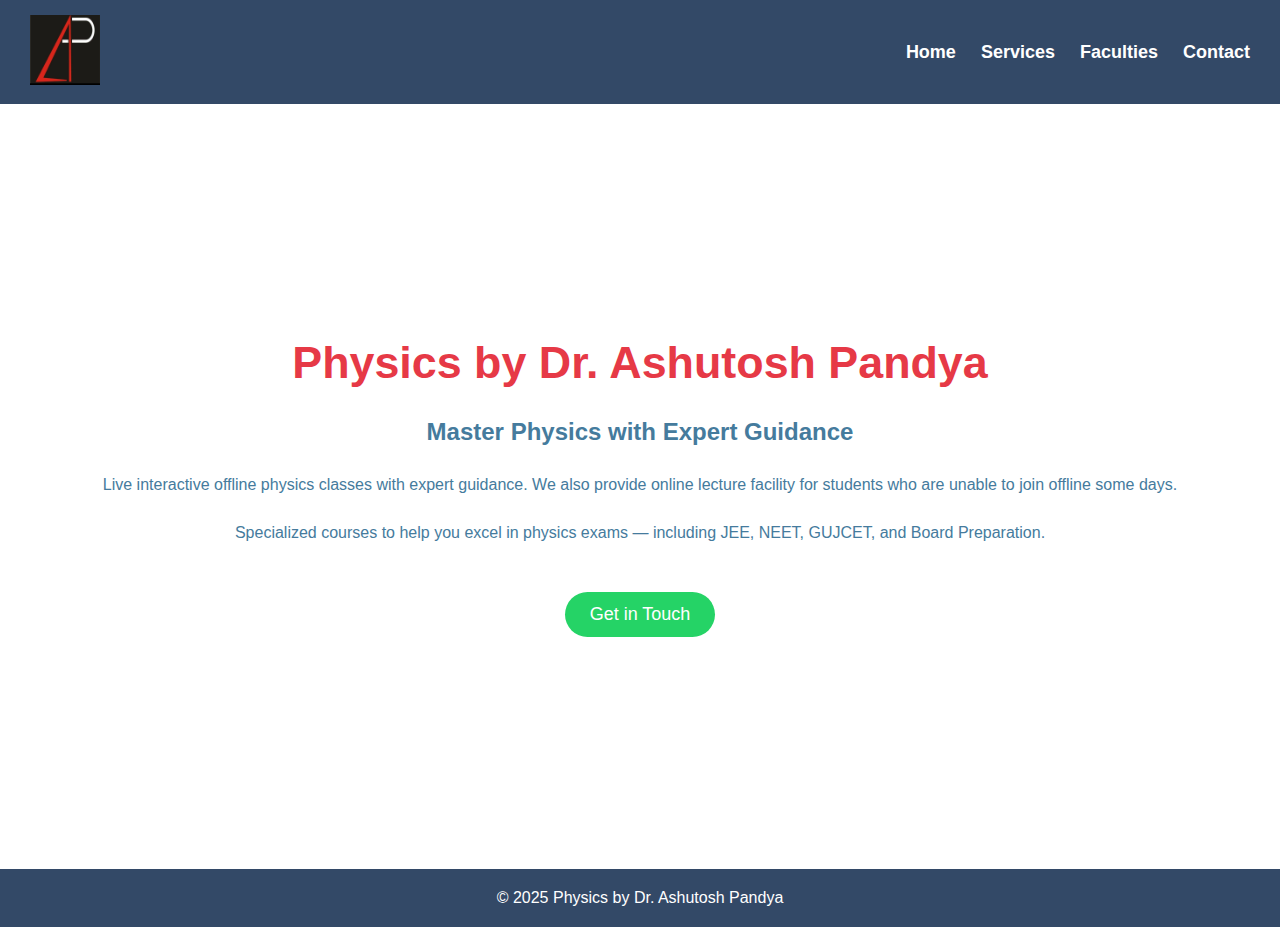
<file: index.html>
<!DOCTYPE html>
<html lang="en">
<head>
  <meta charset="UTF-8" />
  <meta name="viewport" content="width=device-width, initial-scale=1.0"/>
  <title>Physics by Dr. Ashutosh Pandya</title>
  <link rel="stylesheet" href="style1.css" />
</head>
<body>

  <!-- Header -->
  <header>
    <div class="logo">
      <img src="logo.jpg" alt="Logo" />
    </div>

    

    <nav>
      <ul class="nav-links" id="navLinks">
        <li><a href="index.html">Home</a></li>
        <li><a href="services.html">Services</a></li>
        <li><a href="faculties.html">Faculties</a></li>
        <li><a href="contact.html">Contact</a></li>
      </ul>
       <!-- Hamburger Icon (Only for Mobile) -->
       <button class="hamburger" onclick="toggleMenu()">☰</button>
    </nav>
  </header>

  <!-- Institution Name Section -->
  <section class="hero">
    <h1>Physics by Dr. Ashutosh Pandya</h1>
    <h2>Master Physics with Expert Guidance</h2>
    <p>Live interactive offline physics classes with expert guidance. 
    We also provide online lecture facility for students who are unable 
    to join offline some days.</p>
    <p>Specialized courses to help you excel in physics exams — including 
    JEE, NEET, GUJCET, and Board Preparation.</p>
    <a href="https://wa.me/9638074185" class="cta-button" target="_blank" rel="noopener noreferrer">
        Get in Touch
    </a>
    
  </section>

  <!-- Footer -->
  <footer>
    <p>&copy; 2025 Physics by Dr. Ashutosh Pandya</p>
  </footer>

  <script src="script.js"></script>
</body>
</html>
</file>
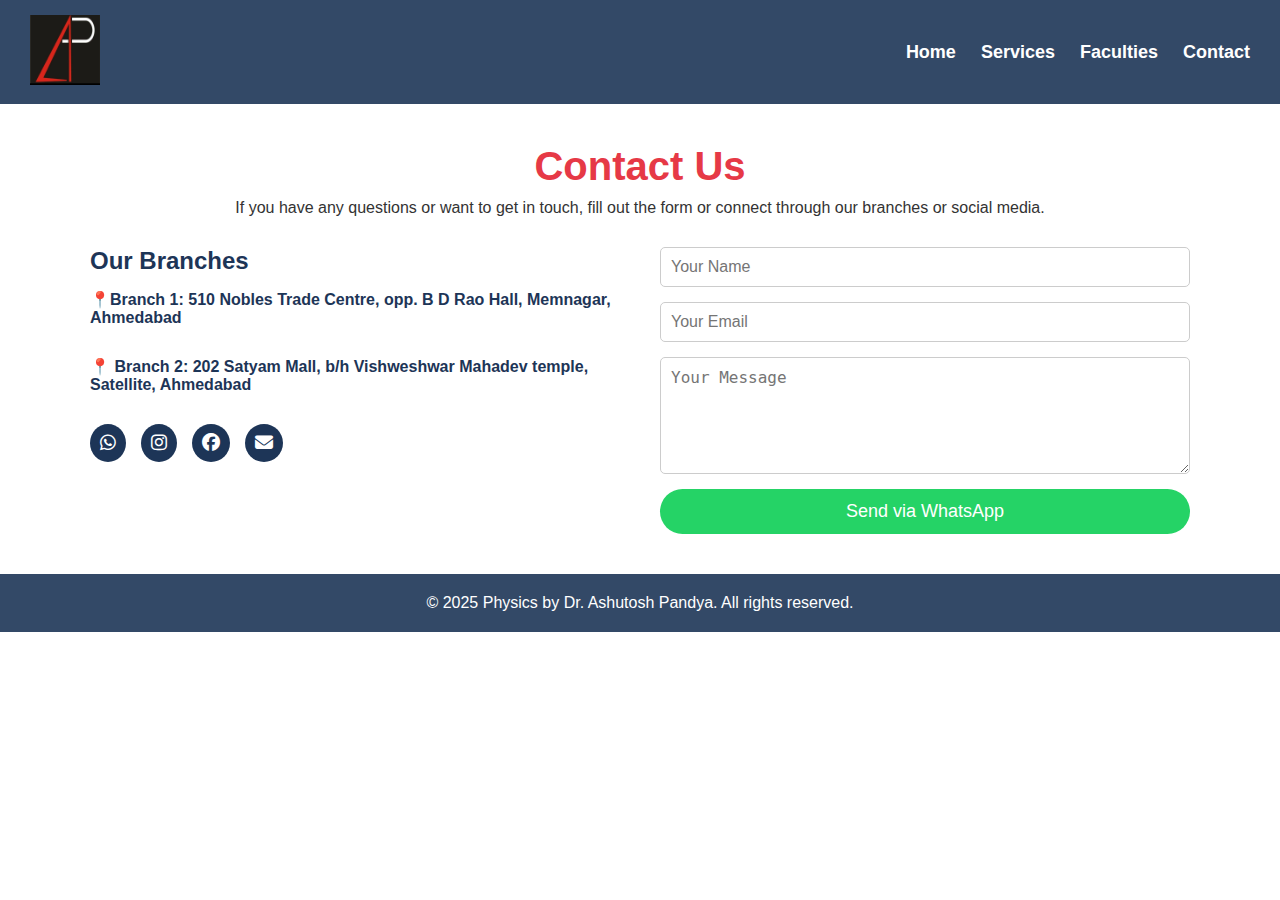
<file: contact.html>
<!DOCTYPE html>
<html lang="en">
<head>
  <meta charset="UTF-8" />
  <meta name="viewport" content="width=device-width, initial-scale=1.0"/>
  <title>Contact Us - Physics by Dr. Ashutosh Pandya</title>
  <link rel="stylesheet" href="style4.css"/>
  <link rel="stylesheet" href="https://cdnjs.cloudflare.com/ajax/libs/font-awesome/6.5.0/css/all.min.css"/>
</head>
<body>

<header>
  <div class="logo">
    <img src="logo.jpg" alt="Logo" />
  </div>
  <nav>
    <ul class="nav-links" id="navLinks">
      <li><a href="index.html">Home</a></li>
      <li><a href="services.html">Services</a></li>
      <li><a href="faculties.html">Faculties</a></li>
      <li><a href="contact.html">Contact</a></li>
    </ul>
    <button class="hamburger" onclick="toggleMenu()">☰</button>
  </nav>
</header>

<section class="contact-section">
  <h1>Contact Us</h1>
  <p>If you have any questions or want to get in touch, fill out the form or connect through our branches or social media.</p>

  <div class="contact-container">
    <div class="contact-info">
      <h2>Our Branches</h2>
      <p>
        <a href="https://maps.app.goo.gl/aYnJNkE4rkfMNM5x9?g_st=ac" target="_blank">
          📍Branch 1: 510 Nobles Trade Centre, opp. B D Rao Hall, Memnagar, Ahmedabad
        </a>
      </p>
      <p>
        <a href="https://maps.app.goo.gl/42LSgQbaMbcn9ucy5?g_st=aw" target="_blank">
          📍 Branch 2: 202 Satyam Mall, b/h Vishweshwar Mahadev temple, Satellite, Ahmedabad
        </a>
      </p>

      <div class="social-icons">
        <a href="https://wa.me/919638074185" target="_blank"><i class="fab fa-whatsapp"></i></a>
        <a href="https://www.instagram.com/physicsbydr.ashutoshpandya" target="_blank"><i class="fab fa-instagram"></i></a>
        <a href="https://www.facebook.com/PhysicsByAshutoshPandya "target="_blank"><i class="fab fa-facebook"></i></a>
        <a href="mailto:physicsbyashutosh@gmail.com"><i class="fas fa-envelope"></i></a>
      </div>
    </div>

    <form class="contact-form" onsubmit="sendWhatsApp(); return false;">
      <input type="text" id="name" placeholder="Your Name" required />
      <input type="email" id="email" placeholder="Your Email" required />
      <textarea id="message" rows="5" placeholder="Your Message" required></textarea>
      <button type="submit">Send via WhatsApp</button>
    </form>
  </div>
</section>

<footer>
  <p>&copy; 2025 Physics by Dr. Ashutosh Pandya. All rights reserved.</p>
</footer>

<script>
  function toggleMenu() {
    document.getElementById("navLinks").classList.toggle("show");
  }

  function sendWhatsApp() {
    const name = document.getElementById("name").value.trim();
    const email = document.getElementById("email").value.trim();
    const message = document.getElementById("message").value.trim();

    const text = `Hello, I am ${name}%0AEmail: ${email}%0A%0A${message}`;
    const phoneNumber = "919638074185"; // With country code (91 for India)

    const url = `https://wa.me/${phoneNumber}?text=${text}`;
    window.open(url, "_blank");
  }
</script>

</body>
</html>
</file>
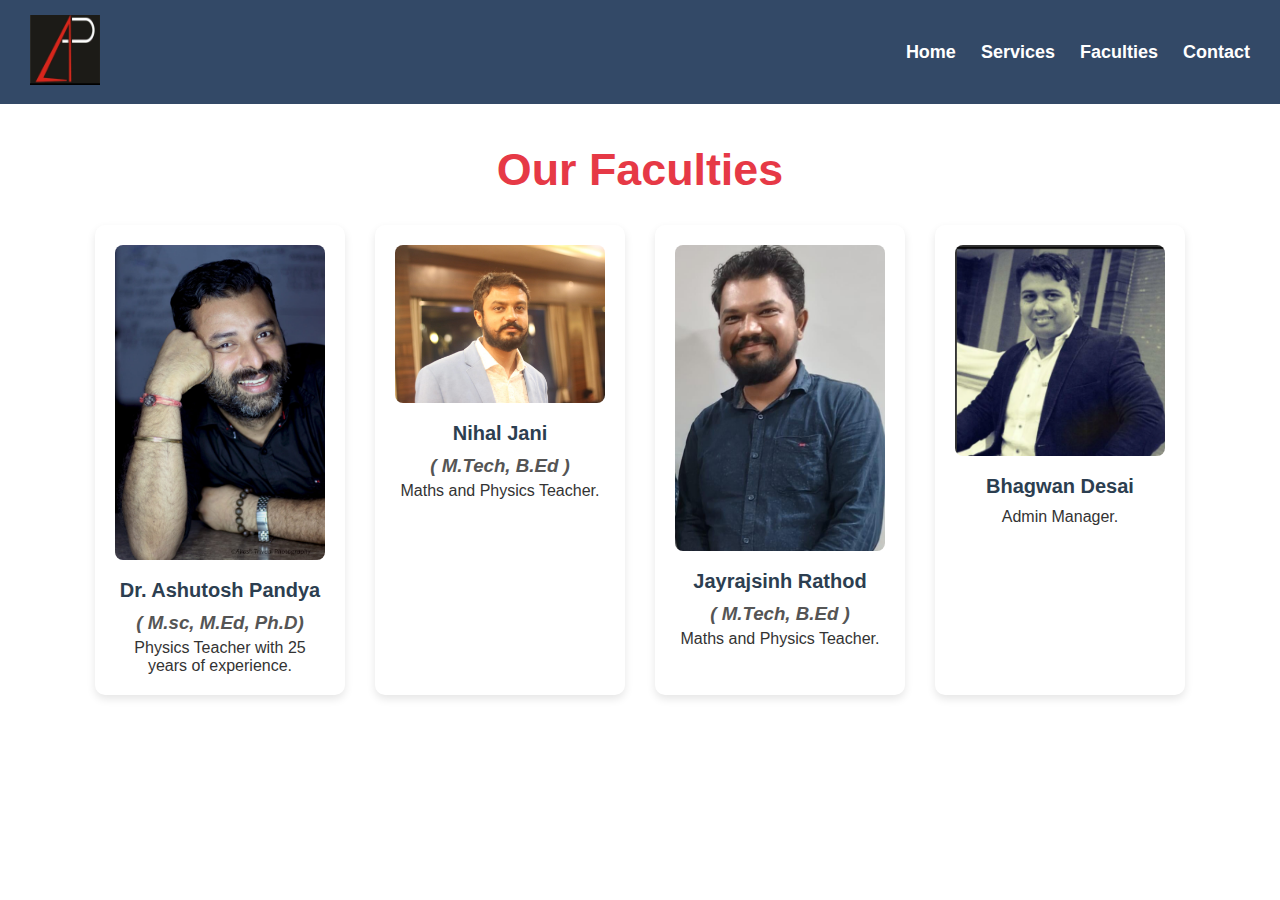
<file: faculties.html>
<!DOCTYPE html>
<html lang="en">
<head>
  <meta charset="UTF-8" />
  <meta name="viewport" content="width=device-width, initial-scale=1.0" />
  <title>Faculties - Physics by Dr. Ashutosh Pandya</title>
  <link rel="stylesheet" href="style3.css" />
</head>
<body>
  <header>
    <div class="logo">
      <img src="logo.jpg" alt="Logo" />
    </div>

    

    <nav>
      <ul class="nav-links" id="navLinks">
        <li><a href="index.html">Home</a></li>
        <li><a href="services.html">Services</a></li>
        <li><a href="faculties.html">Faculties</a></li>
        <li><a href="contact.html">Contact</a></li>
      </ul>
       <!-- Hamburger Icon (Only for Mobile) -->
       <button class="hamburger" onclick="toggleMenu()">☰</button>
    </nav>
  </header>

  <section class="faculty-section">
    <h1>Our Faculties</h1>
    <div class="faculty-container">
      <div class="faculty-card">
        <img src="Ashutosh_pandya.jpg" alt="Dr. Ashutosh Pandya" />
        <h2>Dr. Ashutosh Pandya</h2>
        <h3 class="qualification">( M.sc, M.Ed, Ph.D)</h3>
        <p>Physics Teacher with 25 years of experience.</p>
      </div>
      <div class="faculty-card">
        <img src="Nihal_Jani.jpg" alt="Nihal Jani" />
        <h2>Nihal Jani</h2>
        <h3 class="qualification">( M.Tech, B.Ed )</h3>
        <p>Maths and Physics Teacher.</p>
      </div>
      <div class="faculty-card">
        <img src="jayrajsinh_rathod.jpg" alt="Jayrajsinh Rathod" />
        <h2>Jayrajsinh Rathod</h2>
        <h3 class="qualification">( M.Tech, B.Ed )</h3>
        <p>Maths and Physics Teacher.</p>
      </div>
      <div class="faculty-card">
        <img src="Bhagwan_desai.jpg" alt="Bhagwan Desai" />
        <h2>Bhagwan Desai</h2>
        <p>Admin Manager.</p>
      </div>
    </div>
  </section>

  <script>
    function toggleMenu() {
      const navLinks = document.querySelector('.nav-links');
      navLinks.classList.toggle('show');
    }
  </script>
</body>
</html>
</file>
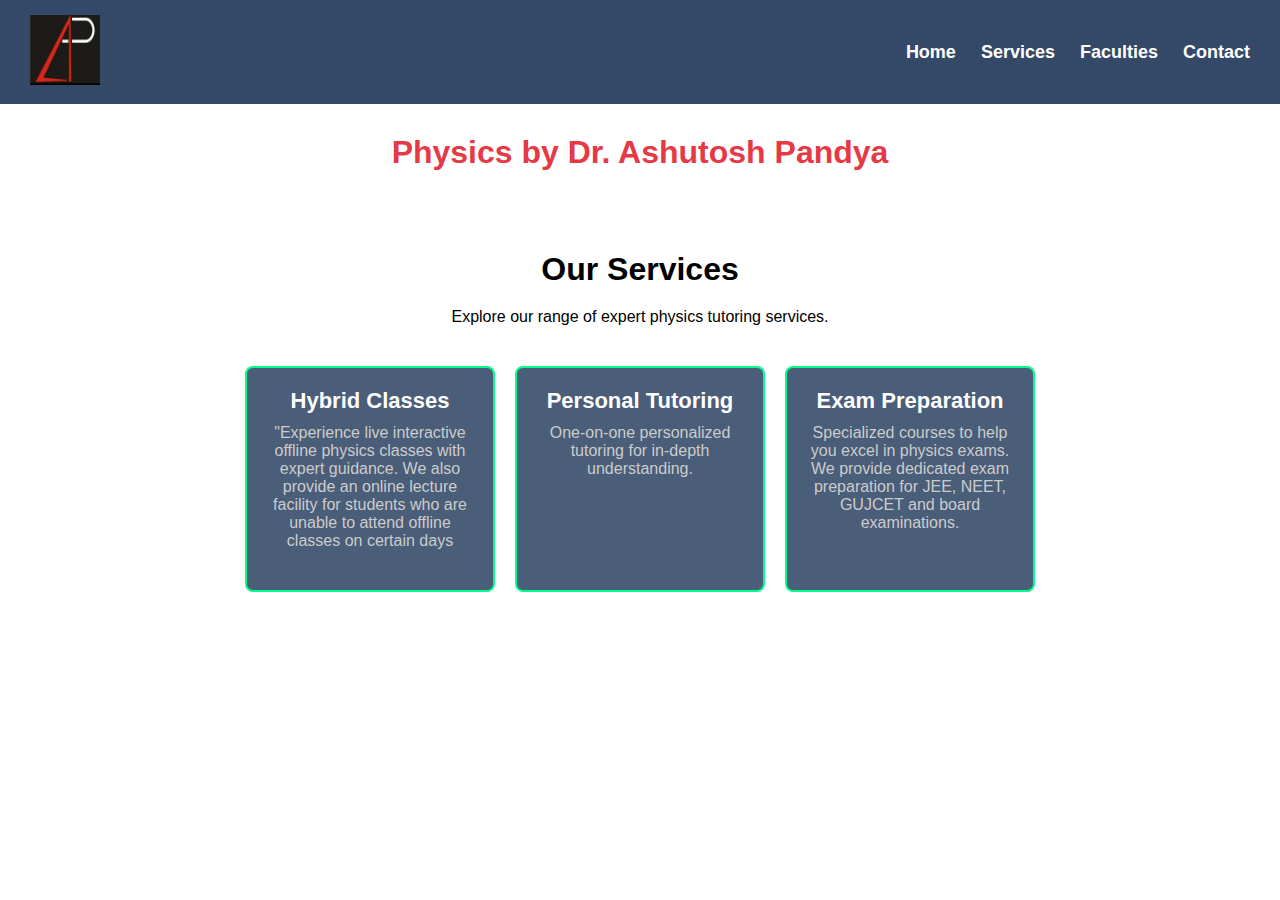
<file: services.html>
<!DOCTYPE html>
<html lang="en">
<head>
    <meta charset="UTF-8">
    <meta name="viewport" content="width=device-width, initial-scale=1.0">
    <title>Services - Physics by Dr. Ashutosh Pandya</title>
    <link rel="stylesheet" href="style2.css">
</head>
<body>
    <header>
        <div class="logo">
          <img src="logo.jpg" alt="Logo" />
        </div>
    
        
    
        <nav>
          <ul class="nav-links" id="navLinks">
            <li><a href="index.html">Home</a></li>
            <li><a href="services.html">Services</a></li>
            <li><a href="faculties.html">Faculties</a></li>
            <li><a href="contact.html">Contact</a></li>
          </ul>
           <!-- Hamburger Icon (Only for Mobile) -->
           <button class="hamburger" onclick="toggleMenu()">☰</button>
        </nav>
      </header>
    
    
      <h1>Physics by Dr. Ashutosh Pandya</h1>
    <!-- Services Section -->
    <section class="services">
        <h1>Our Services</h1>
        <p>Explore our range of expert physics tutoring services.</p>

        <div class="services-container">
            <div class="service-box">
                <h2>Hybrid  Classes</h2>
                <p>"Experience live interactive offline physics classes with expert guidance. We also provide an online lecture facility for students who are unable to attend offline classes on certain days</p>
            </div>
            <div class="service-box">
                <h2>Personal Tutoring</h2>
                <p>One-on-one personalized tutoring for in-depth understanding.</p>
            </div>
            <div class="service-box">
                <h2>Exam Preparation</h2>
                <p>Specialized courses to help you excel in physics exams. We provide dedicated exam preparation for JEE, NEET, GUJCET and board examinations.</p>
            </div>
        </div>
    </section>
    <script src="script.js" defer></script>
</body>
</html>
</file>
<file: style1.css>
* {
    margin: 0;
    padding: 0;
    box-sizing: border-box;
  }
  
  body {
    font-family: 'Poppins', sans-serif;
    background-color: white;

  }
  
  /* Header/Navbar */
  header {
    display: flex;
    justify-content: space-between;
    align-items: center;
    background: rgba(29, 53, 87, 0.9);
    padding: 15px 30px;
    position: relative;
  }
  
  .logo img {
    height: 70px;
    width: auto;
  }
  
  /* Nav links */
  .nav-links {
    list-style: none;
    display: flex;
    gap: 25px;
  }
  
  .nav-links li a {
    color: white;
    text-decoration: none;
    font-weight: bold;
    font-size: 18px;
  }
  
  .nav-links li a:hover {
    color: #25D366;
  }
  
  /* Hamburger Menu */
 /* Adjust Hamburger Menu Position */


  
  /* Hero Section */
  .hero {
    display: flex;
    flex-direction: column;
    align-items: center;
    justify-content: center;
    height: 85vh;
    text-align: center;
    padding: 20px;
    color: #457b9d;
   
}



/* Ensure text stays within bounds */
.hero h1, .hero h2, .hero p {
    max-width: 90%;
    word-wrap: break-word;
        border-bottom: 2px ; /* Adds a separator line */
        padding-bottom: 10px;
        margin-bottom: 20px;  
}
.hero h1{
    color:#e63946;
    font-size: 2.8rem;
    
}
  
  .cta-button {
    background-color: #25D366;
    color: white;
    padding: 12px 25px;
    text-decoration: none;
    font-size: 18px;
    border-radius: 50px;
    display: inline-block;
    margin-top: 20px;
    transition: 0.3s;
  }
  
  .cta-button:hover {
    background-color: #1EBE57;
    transform: scale(1.05);
  }
  
  /* Footer */
  footer {
    text-align: center;
    padding: 20px;
    background: rgba(29, 53, 87, 0.9);
    color: white;
  }
  .hamburger {
    display: none; /* This ensures it's not shown on larger screens */
}
  
  /* Responsive Styles */
  @media (max-width: 768px) {
    .hamburger {
        display: block;
        font-size: 30px;
        cursor: pointer;
        color: white; /* Ensures the icon is visible */
        position: absolute;
        right: 20px;
        top: 50%;
        transform: translateY(-50%);
        background: none; /* Removes any background */
        border: none;
    }
    header{
        background: rgba(29, 53, 87, 0.7);
        padding: 10px 20px;
        position: relative;
        z-index: 10;
    }

    /* Styling the hamburger icon */
    .hamburger span {
        display: block;
        width: 30px;
        height: 4px;
        margin: 6px auto;
        background-color: white; /* Ensures bars are white */
    }
    .nav-links {
      display: none;
      flex-direction: column;
      background: rgba(29, 53, 87, 0.5);
      position: absolute;
      top: 74px;
      right: 0;
      width: 100%;
      text-align: center;
      /* padding: 15px 0; */
    }
  
    .nav-links.show {
      display: flex;
    }
  
    .hamburger {
      display: block;
    }
  
    .hero h1 {
      font-size: 30px;
    }
  
    .hero h2 {
      font-size: 20px;
    }
  
    .hero p {
      font-size: 14px;
      padding: 0 10px;
    }
  
    .logo img {
      height: 50px;
    }
    footer{
        background: rgba(29, 53, 87, 0.7);
    }
  }
</file>
<file: style4.css>
* {
    margin: 0;
    padding: 0;
    box-sizing: border-box;
  }
  
  body {
    font-family: 'Poppins', sans-serif;
    background-color: white;
  }
  
  /* Header/Navbar */
  header {
    display: flex;
    justify-content: space-between;
    align-items: center;
    background: rgba(29, 53, 87, 0.9);
    padding: 15px 30px;
    position: relative;
  }
  
  .logo img {
    height: 70px;
    width: auto;
  }
  
  .nav-links {
    list-style: none;
    display: flex;
    gap: 25px;
  }
  
  .nav-links li a {
    color: white;
    text-decoration: none;
    font-weight: bold;
    font-size: 18px;
  }
  
  .nav-links li a:hover {
    color: #25D366;
  }
  
  /* Hamburger */
  .hamburger {
    display: none;
    font-size: 30px;
    cursor: pointer;
    color: white;
    position: absolute;
    right: 20px;
    top: 50%;
    transform: translateY(-50%);
    background: none;
    border: none;
  }
  
  /* Contact Section */
  .contact-section {
    padding: 40px 20px;
    text-align: center;
  }
  
  .contact-section h1 {
    font-size: 2.5rem;
    color: #e63946;
    margin-bottom: 10px;
  }
  
  .contact-section p {
    font-size: 16px;
    margin-bottom: 30px;
    color: #333;
  }
  
  /* Contact Container */
  .contact-container {
    display: flex;
    justify-content: space-between;
    gap: 40px;
    flex-wrap: wrap;
    max-width: 1100px;
    margin: 0 auto;
  }
  
  /* Contact Info */
  .contact-info {
    flex: 1;
    text-align: left;
  }
  
  .contact-info h2 {
    font-size: 1.5rem;
    color: #1d3557;
    margin-bottom: 15px;
  }
  
  .contact-info p a {
    text-decoration: none;
    color: #1d3557;
    display: block;
    margin-bottom: 10px;
    font-weight: bold;
  }
  
  .contact-info p a:hover {
    color: #25D366;
  }
  
  .social-icons {
    display: flex;
    gap: 15px;
    margin-top: 20px;
  }
  
  .social-icons a {
    color: white;
    background: #1d3557;
    padding: 10px;
    border-radius: 50%;
    font-size: 18px;
    display: inline-flex;
    align-items: center;
    justify-content: center;
    text-decoration: none;
  }
  
  .social-icons a:hover {
    background-color: #25D366;
  }
  
  /* Contact Form */
  .contact-form {
    flex: 1;
    display: flex;
    flex-direction: column;
    gap: 15px;
  }
  
  .contact-form input,
  .contact-form textarea {
    padding: 10px;
    border: 1px solid #ccc;
    font-size: 16px;
    width: 100%;
    border-radius: 5px;
    outline: none;
  }
  
  .contact-form button {
    background-color: #25D366;
    color: white;
    font-size: 18px;
    padding: 12px;
    border: none;
    border-radius: 25px;
    cursor: pointer;
    transition: background 0.3s ease;
  }
  
  .contact-form button:hover {
    background-color: #1EBE57;
  }
  
  /* Footer */
  footer {
    text-align: center;
    padding: 20px;
    background: rgba(29, 53, 87, 0.9);
    color: white;
  }
  
  /* Responsive */
  @media (max-width: 768px) {
    .hamburger {
      display: block;
    }
  
    .nav-links {
      display: none;
      flex-direction: column;
      background: rgba(29, 53, 87, 0.5);
      position: absolute;
      top: 74px;
      right: 0;
      width: 100%;
      text-align: center;
    }
  
    .nav-links.show {
      display: flex;
    }
  
    .logo img {
      height: 50px;
    }
    header{
        background: rgba(29, 53, 87, 0.7);
        padding: 10px 20px;
        position: relative;
        z-index: 10;
    }
    .contact-container {
      flex-direction: column;
      gap: 30px;
    }
  
    footer {
      background: rgba(29, 53, 87, 0.7);
    }
  }
</file>
<file: style3.css>
* {
  margin: 0;
  padding: 0;
  box-sizing: border-box;
}

body {
  font-family: 'Poppins', sans-serif;
  background-color: white;
  color: #333;
}

/* Header/Navbar */
header {
  display: flex;
  justify-content: space-between;
  align-items: center;
  background: rgba(29, 53, 87, 0.9);
  padding: 15px 30px;
  position: relative;
}

.logo img {
  height: 70px;
  width: auto;
}

.nav-links {
  list-style: none;
  display: flex;
  gap: 25px;
}

.nav-links li a {
  color: white;
  text-decoration: none;
  font-weight: bold;
  font-size: 18px;
}

.nav-links li a:hover,
.nav-links li a.active {
  color: #25D366;
}

/* Hamburger */
.hamburger {
  display: none;
  font-size: 30px;
  cursor: pointer;
  color: white;
  position: absolute;
  right: 20px;
  top: 50%;
  transform: translateY(-50%);
  background: none;
  border: none;
}

/* Faculty Section */
.faculty-section {
  padding: 40px 20px;
  text-align: center;
}

.faculty-section h1 {
  font-size: 2.8rem;
  color: #e63946;
  margin-bottom: 30px;
}

.faculty-container {
  display: flex;
  flex-wrap: wrap;
  justify-content: center;
  gap: 30px;
}

.faculty-card {
  background: white;
  padding: 20px;
  border-radius: 10px;
  width: 250px;
  box-shadow: 0 4px 8px rgba(0,0,0,0.1);
  transition: 0.3s ease;
}

.faculty-card:hover {
  transform: scale(1.03);
  box-shadow: 0 6px 12px rgba(0,0,0,0.15);
}

.faculty-card img {
  width: 100%;
  height: auto;
  border-radius: 8px;
}

.faculty-card h2 {
  margin: 15px 0 10px;
  font-size: 20px;
  color: #2c3e50;
}

.faculty-card p {
  font-size: 16px;
  color: #333;
}
.qualification {
  font-style: italic;
  color: #555;
  margin: 5px 0;
}

/* Footer */
footer {
  text-align: center;
  padding: 20px;
  background: rgba(29, 53, 87, 0.9);
  color: white;
}

/* Responsive */
@media (max-width: 768px) {
  .hamburger {
    display: block;
  }

  .nav-links {
    display: none;
    flex-direction: column;
    background: rgba(29, 53, 87, 0.5);
    position: absolute;
    top: 74px;
    right: 0;
    width: 100%;
    text-align: center;
    z-index: 99;
  }

  .nav-links.show {
    display: flex;
  }

  .hamburger span {
    display: block;
    width: 30px;
    height: 4px;
    margin: 6px auto;
    background-color: white;
  }

  header {
    background: rgba(29, 53, 87, 0.7);
    padding: 10px 20px;
    position: relative;
    z-index: 10;
  }

  .logo img {
    height: 50px;
  }

  .faculty-container {
    flex-direction: column;
    align-items: center;
  }

  footer {
    background: rgba(29, 53, 87, 0.7);
  }
}
</file>
<file: style2.css>
* {
    margin: 0;
    padding: 0;
    box-sizing: border-box;
  }
  
  body {
    font-family: 'Poppins', sans-serif;
    /* background-image: url('background.png'); /* Replace with your image */
    /* background-size: cover;
    background-repeat: no-repeat;
    background-position: center;
    background-attachment: scroll; */ 
    color: white;
  }
  /* h1{
    text-align: center;
    padding: 15px;
    color: black;
    margin-top: 20px;
} */
  
  /* Header/Navbar */
  header {
    display: flex;
    justify-content: space-between;
    align-items: center;
    background: rgba(29, 53, 87, 0.9);
    padding: 15px 30px;
    position: relative;
  }
  
  .logo img {
    height: 70px;
    width: auto;
  }
  
  /* Nav links */
  .nav-links {
    list-style: none;
    display: flex;
    gap: 25px;
  }
  
  .nav-links li a {
    color: white;
    text-decoration: none;
    font-weight: bold;
    font-size: 18px;
  }
  
  .nav-links li a:hover {
    color: #25D366;
  }

.services {
    text-align: center;
    padding: 60px 20px;
    /* background-color: #222; */
    color: black;
}

h1 {
    text-align: center;
    padding: 10px;  /* Reduce padding */
    color: #e63946;
    margin-top: 20px; /* Reduce top margin */
    margin-bottom: 0px; /* Reduce bottom margin */
}

.services h1 {
    font-size: 32px;
    font-weight: bold;
    margin-top: 0px;  /* Remove extra space above */
    margin-bottom: 10px; /* Reduce space below */
    color: black;
}

.services p {
    font-size: 16px;
    margin-top: 5px; /* Reduce space above paragraph */
    margin-bottom: 20px; /* Adjust spacing */
}


/* Services Grid */
.services-container {
    display: flex;
    justify-content: center;
    flex-wrap: wrap;
    gap: 20px;
    padding: 20px;
}

.service-box {
    background-color: rgba(29, 53, 87, 0.8);
    padding: 20px;
    width: 250px;
    border-radius: 8px;
    text-align: center;
    border: 2px solid #00ff88;
    transition: 0.3s;
}

.service-box h2 {
    font-size: 22px;
    color: white;
}

.service-box p {
    font-size: 16px;
    color: #ccc;
    margin-top: 10px;
}

.service-box:hover {
    transform: scale(1.05);
    border-color: #00cc66;
}
.hamburger {
    display: none; /* This ensures it's not shown on larger screens */
}
@media screen and (max-width: 600px) {
    .hamburger {
        display: block;
        font-size: 30px;
        cursor: pointer;
        color: white; /* Ensures the icon is visible */
        position: absolute;
        right: 20px;
        top: 50%;
        transform: translateY(-50%);
        background: none; /* Removes any background */
        border: none;
        z-index: 1200;
    }
    .hamburger span {
        display: block;
        width: 30px;
        height: 4px;
        margin: 6px auto;
        background-color: white; /* Ensures bars are white */
    }
    .service-box {
        width: 100%;
    }
    
    .service-box h3 {
        font-size: 1.3em;
    }
    
    .service-box p {
        font-size: 0.9em;
    }

    /* Show toggle menu */
    .menu-toggle {
        display: block;
    }
    header{
        background: rgba(29, 53, 87, 0.7);
        position: relative;
        padding: 10px 20px;
        z-index: 10;
    }

    /* Hide navigation links by default */
    .nav-links {
        display: none;
        flex-direction: column;
        background: rgba(29, 53, 87, 0.5);
        position: absolute;
        width: 100%;
        text-align: center;
        position: absolute;
        top: 74px;
        left: 0;
        /* z-index: 1000; */
        padding: 10px 0;
    }

    .nav-links.show {
        display: flex;
    }

    /* .nav-links li {
        padding: 15px;
        text-align: center;
        width: 100%;
    } */
    .logo img {
        height: 50px;
      }
}
</file>
